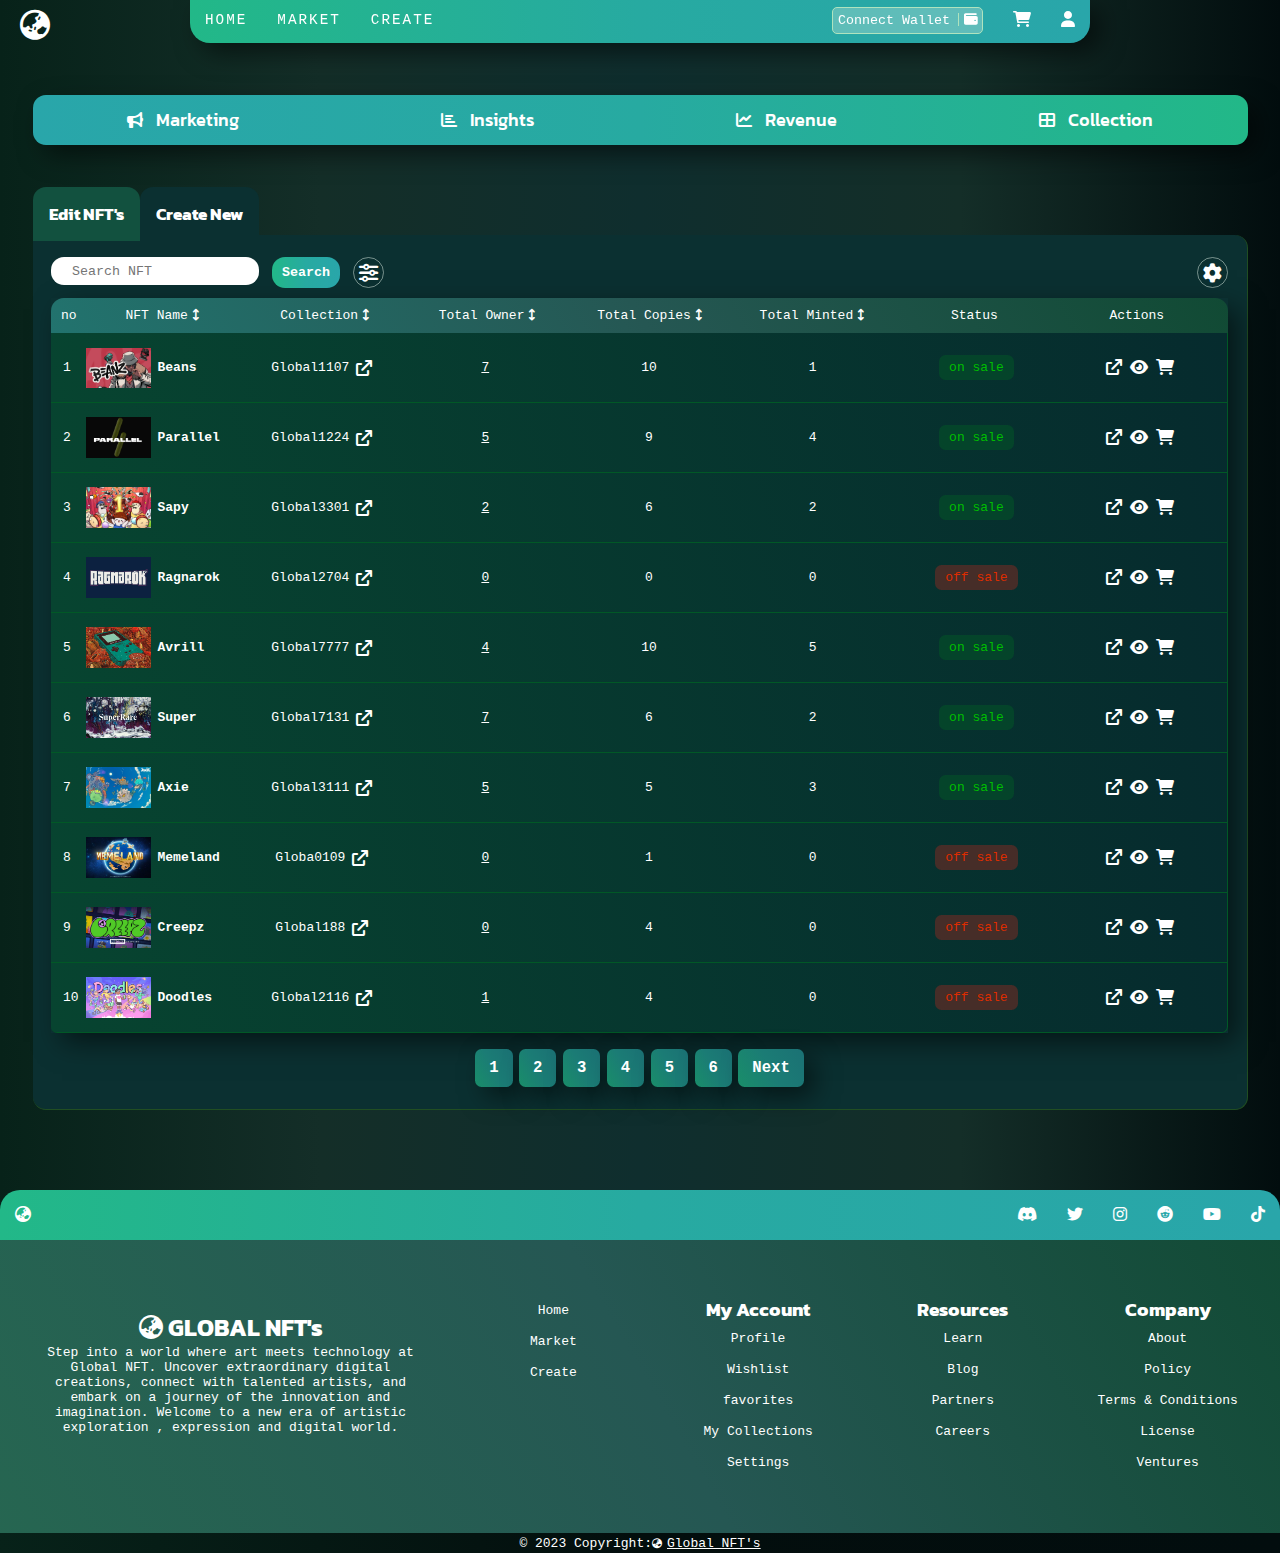
<file: create.html>
<!DOCTYPE html>
<html lang="en">

<head>
    <meta charset="UTF-8">
    <meta name="viewport" content="width=device-width, initial-scale=1.0">
    <title>Global NFT/create</title>
    <link rel="icon" type="image/png" href="./images/asia.png"/>

    <!-- cdn / style Links -->
    <link href="https://fonts.googleapis.com/css2?family=Kanit:wght@300&display=swap" rel="stylesheet">    
    <link rel="stylesheet" href="create.css">
    <link rel="stylesheet" href="https://cdnjs.cloudflare.com/ajax/libs/font-awesome/4.7.0/css/font-awesome.min.css">
    <link rel="stylesheet" href="https://cdnjs.cloudflare.com/ajax/libs/font-awesome/6.0.0/css/all.min.css"
        integrity="sha512-9usAa10IRO0HhonpyAIVpjrylPvoDwiPUiKdWk5t3PyolY1cOd4DSE0Ga+ri4AuTroPR5aQvXU9xC6qOPnzFeg=="
        crossorigin="anonymous" referrerpolicy="no-referrer" />
</head>

<body>

    <div class="hero-header">

        <div class="logo"><a href="./Index.html"><i class='fas fa-globe-asia'></i></a></div>
        <button class="toggle" onclick="menu.showModal()"><i class='fa fa-bars'></i></button>
        <button class="wallet-responvise-mode" onclick="payment.showModal()">
            <i class='fas fa-wallet'></i>
        </button>

        <div class="nav-center">
            <nav class="navbar">
                <ul class="nav-content navigation-links">
                    <li class="nav-item">
                        <a class="nav-link" href="Index.html">HOME</a>
                    </li>
                    <li class="nav-item">
                        <a class="nav-link" href="market.html">MARKET</a>
                    </li>
                    <li class="nav-item">
                        <a class="nav-link" href="#">CREATE</a>
                    </li>
                </ul>

                <div class="nav-links">
                    <ul class="nav-content navigations-icons">
                        <li class="nav-item nav-wallet ">
                            <button class="wallet-btn" onclick="payment.showModal()">
                                Connect Wallet
                                <i class='fas fa-wallet'></i>
                            </button>
                            <!-- dialog -->
                        </li>
                        <li class="nav-item">
                            <a class="nav-link" href="#">
                                <i class="fa-solid fa-cart-shopping"></i>
                            </a>
                        </li>
                        <li class="nav-item dropdown">
                            <a class="nav-link" href="#">
                                <i class='fa fa-user'></i> </a>
                            <div class="dropdown-content">
                                <a href="#"><i class='fa fa-user icons-dropdown'></i>Profile</a>
                                <a href="#"><i class='fa fa-eye icons-dropdown'></i>Watchlist</a>
                                <a href="#"><i class='fa fa-table icons-dropdown'></i>Collections</a>
                                <a href="#"><i class='fa fa-cog icons-dropdown'></i>Settings</a>
                                <a href="#"><i class='fa fa-question-circle-o icons-dropdown'></i>Help</a>
                                <a href="#"><i class='fa fa-adjust icons-dropdown'></i>Theme</a>
                                <a href="#"><i class='fa fa-language icons-dropdown'></i>Language</a>
                            </div>
                        </li>
                    </ul>

                </div>
            </nav>
        </div>

    </div>


    <main>
        <div class="main-bar">
            <ul class="main-bar-items">
                <li><i class='fas fa-bullhorn main-icons'></i><a href="#">Marketing</a></li>
                <li><i class='fa fa-bar-chart main-icons'></i><a href="#">Insights</a></li>
                <li><i class='fas fa-chart-line main-icons'></i><a href="#">Revenue</a></li>
                <li><i class='fa fa-th-large main-icons'></i><a href="#">Collection</a></li>
                <!-- <li id="clog"><a href="#"><i class='fa fa-cog main-icons'></i></a></li> -->
            </ul>
        </div>
        <div class="data-content">
            <div class="tab">
                <button class="tablinks" onclick="openCity(event, 'London')" id="defaultOpen">Edit NFT's</button>
                <button class="tablinks" onclick="openCity(event, 'Paris')">Create New</button>
            </div>
            <div id="London" class="tabcontent">
                <div class="search-bar">
                    <form action="#">
                        <input type="text" class="search" placeholder="Search NFT">
                    </form>
                    <button class="search-bar-btn">Search</button>
                    <i class='fa fa-sliders search-icon'></i>
                    <i class="fa fa-gear search-icon"></i>

                </div>
                <div class="nft-data">
                    <div class="headings">
                        <div class="number">no</div>
                        <div class="nft-name">NFT Name<i class='fa fa-arrows-v'></i></div>
                        <div class="collection">Collection<i class='fa fa-arrows-v'></i></div>
                        <div class="onwer">Total Owner<i class='fa fa-arrows-v'></i></div>
                        <div class="copies">Total Copies<i class='fa fa-arrows-v'></i></div>
                        <div class="Minted">Total Minted<i class='fa fa-arrows-v'></i></div>
                        <div class="Status">Status</div>
                        <div class="Actions">Actions</div>
                    </div>

                    <div class="data">
                        <div class="list-number">1</div>
                        <div class="list-name-img">
                            <img src="./images/Trending bean card three.jpg" alt="image-1">
                            <p>Beans</p>
                        </div>
                        <div class="list-collection">
                            <p>Global1107</p>
                            <i class='fa fa-external-link'></i>
                        </div>
                        <div class="list-onwer"><a href="#">7</a></div>
                        <div class="list-copies">10</div>
                        <div class="list-mint">1</div>
                        <div class="list-status">
                            <p class="Status-text-postive">on sale</p>
                        </div>
                        <div class="list-action">
                            <i class='fa fa-external-link'></i>
                            <i class='fa fa-eye'></i>
                            <i class='fa fa-shopping-cart'></i>
                        </div>
                    </div>
                    <div class="data">
                        <div class="list-number">2</div>
                        <div class="list-name-img">
                            <img src="./images/Trending card parallel four.JPG" alt="image-1">
                            <p>Parallel</p>
                        </div>
                        <div class="list-collection">
                            <p>Global1224</p>
                            <i class='fa fa-external-link'></i>
                        </div>
                        <div class="list-onwer"><a href="#">5</a></div>
                        <div class="list-copies">9</div>
                        <div class="list-mint">4</div>
                        <div class="list-status">
                            <p class="Status-text-postive">on sale</p>
                        </div>
                        <div class="list-action">
                            <i class='fa fa-external-link'></i>
                            <i class='fa fa-eye'></i>
                            <i class='fa fa-shopping-cart'></i>
                        </div>
                    </div>
                    <div class="data">
                        <div class="list-number">3</div>
                        <div class="list-name-img">
                            <img src="./images/Trending sapy seals card ten.jpg" alt="image-1">
                            <p>Sapy</p>
                        </div>
                        <div class="list-collection">
                            <p>Global3301</p>
                            <i class='fa fa-external-link'></i>
                        </div>
                        <div class="list-onwer"><a href="#">2</a></div>
                        <div class="list-copies">6</div>
                        <div class="list-mint">2</div>
                        <div class="list-status">
                            <p class="Status-text-postive">on sale</p>
                        </div>
                        <div class="list-action">
                            <i class='fa fa-external-link'></i>
                            <i class='fa fa-eye'></i>
                            <i class='fa fa-shopping-cart'></i>
                        </div>
                    </div>
                    <div class="data">
                        <div class="list-number">4</div>
                        <div class="list-name-img">
                            <img src="./images/Trending ragnarok card six.jpg" alt="image-1">
                            <p>Ragnarok</p>
                        </div>
                        <div class="list-collection">
                            <p>Global2704</p>
                            <i class='fa fa-external-link'></i>
                        </div>
                        <div class="list-onwer"><a href="#">0</a></div>
                        <div class="list-copies">0</div>
                        <div class="list-mint">0</div>
                        <div class="list-status">
                            <p class="Status-text-negative">off sale</p>
                        </div>
                        <div class="list-action">
                            <i class='fa fa-external-link'></i>
                            <i class='fa fa-eye'></i>
                            <i class='fa fa-shopping-cart'></i>
                        </div>
                    </div>
                    <div class="data">
                        <div class="list-number">5</div>
                        <div class="list-name-img">
                            <img src="./images/Trending avrill card eight.jpeg" alt="image-1">
                            <p>Avrill</p>
                        </div>
                        <div class="list-collection">
                            <p>Global7777</p>
                            <i class='fa fa-external-link'></i>
                        </div>
                        <div class="list-onwer"><a href="#">4</a></div>
                        <div class="list-copies">10</div>
                        <div class="list-mint">5</div>
                        <div class="list-status">
                            <p class="Status-text-postive">on sale</p>
                        </div>
                        <div class="list-action">
                            <i class='fa fa-external-link'></i>
                            <i class='fa fa-eye'></i>
                            <i class='fa fa-shopping-cart'></i>
                        </div>
                    </div>
                    <div class="data">
                        <div class="list-number">6</div>
                        <div class="list-name-img">
                            <img src="./images/Trending superrare card nine .jpg" alt="image-1">
                            <p>Super</p>
                        </div>
                        <div class="list-collection">
                            <p>Global7131</p>
                            <i class='fa fa-external-link'></i>
                        </div>
                        <div class="list-onwer"><a href="#">7</a></div>
                        <div class="list-copies">6</div>
                        <div class="list-mint">2</div>
                        <div class="list-status">
                            <p class="Status-text-postive">on sale</p>
                        </div>
                        <div class="list-action">
                            <i class='fa fa-external-link'></i>
                            <i class='fa fa-eye'></i>
                            <i class='fa fa-shopping-cart'></i>
                        </div>
                    </div>
                    <div class="data">
                        <div class="list-number">7</div>
                        <div class="list-name-img">
                            <img src="./images/Trending axie card five.JPG" alt="image-1">
                            <p>Axie</p>
                        </div>
                        <div class="list-collection">
                            <p>Global3111</p>
                            <i class='fa fa-external-link'></i>
                        </div>
                        <div class="list-onwer"><a href="#">5</a></div>
                        <div class="list-copies">5</div>
                        <div class="list-mint">3</div>
                        <div class="list-status">
                            <p class="Status-text-postive">on sale</p>
                        </div>
                        <div class="list-action">
                            <i class='fa fa-external-link'></i>
                            <i class='fa fa-eye'></i>
                            <i class='fa fa-shopping-cart'></i>
                        </div>
                    </div>
                    <div class="data">
                        <div class="list-number">8</div>
                        <div class="list-name-img">
                            <img src="./images/Trending captainz memeland card seven.jpg" alt="image-1">
                            <p>Memeland</p>
                        </div>
                        <div class="list-collection">
                            <p>Globa0109</p>
                            <i class='fa fa-external-link'></i>
                        </div>
                        <div class="list-onwer"><a href="#">0</a></div>
                        <div class="list-copies">1</div>
                        <div class="list-mint">0</div>
                        <div class="list-status">
                            <p class="Status-text-negative">off sale</p>
                        </div>
                        <div class="list-action">
                            <i class='fa fa-external-link'></i>
                            <i class='fa fa-eye'></i>
                            <i class='fa fa-shopping-cart'></i>
                        </div>
                    </div>
                    <div class="data">
                        <div class="list-number">9</div>
                        <div class="list-name-img">
                            <img src="./images/Trending creepz card two.jpg" alt="image-1">
                            <p>Creepz</p>
                        </div>
                        <div class="list-collection">
                            <p>Global188</p>
                            <i class='fa fa-external-link'></i>
                        </div>
                        <div class="list-onwer"><a href="#">0</a></div>
                        <div class="list-copies">4</div>
                        <div class="list-mint">0</div>
                        <div class="list-status">
                            <p class="Status-text-negative">off sale</p>
                        </div>
                        <div class="list-action">
                            <i class='fa fa-external-link'></i>
                            <i class='fa fa-eye'></i>
                            <i class='fa fa-shopping-cart'></i>
                        </div>
                    </div>
                    <div class="data last-one">
                        <div class="list-number">10</div>
                        <div class="list-name-img">
                            <img src="./images/Trending card doodles one.jpg" alt="image-1">
                            <p>Doodles</p>
                        </div>
                        <div class="list-collection">
                            <p>Global2116</p>
                            <i class='fa fa-external-link'></i>
                        </div>
                        <div class="list-onwer"><a href="#">1</a></div>
                        <div class="list-copies">4</div>
                        <div class="list-mint">0</div>
                        <div class="list-status">
                            <p class="Status-text-negative">off sale</p>
                        </div>
                        <div class="list-action">
                            <i class='fa fa-external-link'></i>
                            <i class='fa fa-eye'></i>
                            <i class='fa fa-shopping-cart'></i>
                        </div>
                    </div>

                </div>
                <div class="data-nav">
                    <button class="data-nav-btn">1</button>
                    <button class="data-nav-btn">2</button>
                    <button class="data-nav-btn">3</button>
                    <button class="data-nav-btn">4</button>
                    <button class="data-nav-btn">5</button>
                    <button class="data-nav-btn">6</button>
                    <button class="data-nav-btn">Next</button>
                </div>
            </div>

            <div id="Paris" class="tabcontent">
                <div class="create-container">
                    <div class="image-uploader-text">
                        <h2 class="main-text">NFT Content</h2>
                        <p>Uplaod image, video, 3D model. File type supported: JPG, PNG, GIF, SVG, MP4, MP3, WEBM, WAV,
                            OGG, GLB.</p>
                        <p>Max size : 100 MB</p>
                    </div>
                    <div class="image-uploader">
                        <canvas id="canv1"></canvas>
                        <input type="file" multiple="false" accept="image/*" id=finput onchange="upload()">
                    </div>

                    <div class="details">
                        <div class="blockchain-container">
                            <h2>NFT Blockchain</h2>
                            <form action="#">
                                <select name="blockchain" class="blockchain" required>
                                    <option value="Ethereum">Ethereum</option>
                                    <option value="Solana">Solana</option>
                                    <option value="Cardano">Cardano</option>
                                    <option value="Tezos">Tezos</option>
                                </select>
                            </form>
                        </div>
                        <div class="collection-container">
                            <h2>Collection</h2>
                            <form action="#">
                                <select name="collection-nft" class="collection-nft" required>
                                    <option value="ERC-721">ERC-721</option>
                                    <option value="ERC-666">ERC-666</option>
                                    <option value="ERC-795">ERC-795</option>
                                    <option value="ERC-231">ERC-231</option>
                                </select>
                            </form>
                        </div>
                    </div>

                    <div class="information">
                        <h2>Name</h2>
                        <form action="#">
                            <input type="text" placeholder="Write your NFT name">
                        </form>
                        <div class="info-flex-container">
                            <h2>Set price / Copies</h2>
                            <form action="#" class="info-flex-container">
                                <input type="text" placeholder="Set price" required>
                                <input type="text" placeholder="Number of copies" required>
                            </form>

                        </div>
                        <h2>Discription</h2>
                        <form class="discription">
                            <input type="text" placeholder="Write small discription" required>
                            <button class="publish">Publish</button>
                        </form>

                    </div>

                </div>
            </div>
        </div>
    </main>


    <footer>
        <div class="footer-upper-wrapper">
            <div class="footer-upper">

                <div class="logo-footer"><a href="./Index.html"><i class='fas fa-globe-asia'></i></a></div>

                <div class="social-links">
                    <ul class="footer-content">
                        <li class="footer-item">
                            <a class="footer-link" href="#">
                                <i class='fab fa-discord'></i>
                        </li>
                        <li class="footer-item">
                            <a class="footer-link" href="#">
                                <i class='fab fa-twitter'></i> </a>
                        </li>
                        <li class="footer-item">
                            <a class="footer-link" href="#">
                                <i class='fab fa-instagram'></i> </a>
                        </li>
                        <li class="footer-item">
                            <a class="footer-link" href="#">
                                <i class='fab fa-reddit'></i> </a>
                        </li>
                        <li class="footer-item">
                            <a class="footer-link" href="#">
                                <i class='fab fa-youtube'></i> </a>
                        </li>
                        <li class="footer-item">
                            <a class="footer-link" href="#">
                                <i class='fab fa-tiktok'></i> </a>
                        </li>
                    </ul>

                </div>
            </div>
        </div>

        <div id="footer-lower">
            <div class="footer-section-one footer-section">
                <h2><a href="./Index.html"><i class='fas fa-globe-asia'></i></a> GLOBAL NFT's</h2>
                <p>Step into a world where art meets technology at Global NFT. Uncover extraordinary digital creations,
                    connect with talented artists, and embark on a journey of the innovation and imagination. Welcome to
                    a
                    new era of artistic exploration , expression and digital world.</p>
            </div>
            <div class="footer-section-two footer-section">
                <ul>
                    <li><a href="./Index.html">Home</a></li>
                    <li><a href="./market.html">Market</a></li>
                    <li><a href="create.html">Create</a></li>
                </ul>
            </div>
            <div class="footer-section-three footer-section">
                <h3>My Account</h3>
                <ul>
                    <li><a href="#">Profile</a></li>
                    <li><a href="#">Wishlist</a></li>
                    <li><a href="#">favorites</a></li>
                    <li><a href="#">My Collections</a></li>
                    <li><a href="#">Settings</a></li>
                </ul>
            </div>
            <div class="footer-section-four footer-section">
                <h3>Resources</h3>
                <ul>
                    <li><a href="#">Learn</a></li>
                    <li><a href="#">Blog</a></li>
                    <li><a href="#">Partners</a></li>
                    <li><a href="#">Careers</a></li>
                </ul>
            </div>
            <div class="footer-section-five footer-section">
                <h3>Company</h3>
                <ul>
                    <li><a href="#">About</a></li>
                    <li><a href="#">Policy</a></li>
                    <li><a href="#">Terms & Conditions</a></li>
                    <li><a href="#">License</a></li>
                    <li><a href="#">Ventures</a></li>
                </ul>
            </div>
        </div>
        <div class="copyright">
            © 2023 Copyright:
            <a href="./Index.html"><i class='fas fa-globe-asia footer-logo-icon'></i>Global NFT's
            </a>
        </div>
    </footer>

    <dialog id="payment">
        <div class="payment-heading">
            <h2>Connect Your Wallet</h2>
        </div>
        <hr class="line-1">
        <div class="payment-method">
            <div class="payment-type">
                <h3>Meta Mask</h3>
                <em>Popular</em>
            </div>
            <div class="payment-type">
                <h3>Coinbase Wallet</h3>
                <em>Popular</em>
            </div>
            <div class="payment-type">
                <h3>Wallet Connect </h3>
                <em>Popular</em>
            </div>
            <div class="payment-type">
                <h3>Ladger</h3>
                <em>Popular</em>
            </div>
            <div class="payment-type">
                <h3>Phantom</h3>
                <em>BNB Chain</em>
            </div>
            <div class="payment-type">
                <h3>Seal Coin</h3>
                <em>New</em>
            </div>

        </div>

        <div class="show-more">
            <a href="#payment" style="text-decoration: none; padding: 5px;">Show
                More</a>
            <button class="payment-btn-close" onclick="payment.close()">X</button>
        </div>
    </dialog>

    <dialog id="menu">
        <div class="menu-wrapper">
            <div class="menu-main-links">
                <ul>
                    <li><a href="./Index.html">Home</a></li>
                    <li><a href="./market.html">Market</a></li>
                    <li><a href="#">create</a></li>
                </ul>
            </div>
            <hr>
            <div class="menu-dropdown">
                <ul>
                    <li><a href="#"><i class='fa fa-user icons-dropdown'></i>Profile</a></li>
                    <li><a href="#"><i class='fa fa-eye icons-dropdown'></i>Watchlist</a></li>
                    <li> <a href="#"><i class='fa fa-table icons-dropdown'></i>Collections</a></li>
                    <li> <a href="#"><i class='fa fa-cog icons-dropdown'></i>Settings</a></li>
                    <li><a href="#"><i class='fa fa-question-circle-o icons-dropdown'></i>Help</a></li>
                    <li><a href="#"><i class='fa fa-language icons-dropdown'></i>Language</a></li>
                </ul>

            </div>

            <div class="social-links">
                <ul class="footer-content">
                    <li class="footer-item">
                        <a class="footer-link" href="#">
                            <i class='fab fa-discord'></i>
                    </li>
                    <li class="footer-item">
                        <a class="footer-link" href="#">
                            <i class='fab fa-twitter'></i> </a>
                    </li>
                    <li class="footer-item">
                        <a class="footer-link" href="#">
                            <i class='fab fa-instagram'></i> </a>
                    </li>
                    <li class="footer-item">
                        <a class="footer-link" href="#">
                            <i class='fab fa-reddit'></i> </a>
                    </li>
                    <li class="footer-item">
                        <a class="footer-link" href="#">
                            <i class='fab fa-youtube'></i> </a>
                    </li>
                    <li class="footer-item">
                        <a class="footer-link" href="#">
                            <i class='fab fa-tiktok'></i> </a>
                    </li>
                </ul>

            </div>
        </div>
        <button class="menu-close-btn" onclick="menu.close()">X</button>
    </dialog>

    <script>
        function openCity(evt, cityName) {
            var i, tabcontent, tablinks;
            tabcontent = document.getElementsByClassName("tabcontent");
            for (i = 0; i < tabcontent.length; i++) {
                tabcontent[i].style.display = "none";
            }
            tablinks = document.getElementsByClassName("tablinks");
            for (i = 0; i < tablinks.length; i++) {
                tablinks[i].className = tablinks[i].className.replace(" active", "");
            }
            document.getElementById(cityName).style.display = "block";
            evt.currentTarget.className += " active";
        }

        // Get the element with id="defaultOpen" and click on it
        document.getElementById("defaultOpen").click();
    </script>
    <script>
        function showPreview(event) {
            if (event.target.files.length > 0) {
                var src = URL.createObjectURL(event.target.files[0]);
                var preview = document.getElementById("file-ip-1-preview");
                preview.src = src;
                preview.style.display = "block";
            }
        }
    </script>

    <script src="https://www.dukelearntoprogram.com/course1/common/js/image/SimpleImage.js">
    </script>

    <script>
        function upload() {
            var imgcanvas = document.getElementById("canv1");
            var fileinput = document.getElementById("finput");
            var image = new SimpleImage(fileinput);
            image.drawTo(imgcanvas);
        }
    </script>
</body>

</html>
</file>
<file: create.css>
* {
    margin: 0px;
    padding: 0px;
    box-sizing: border-box;
    font-family: monospace;
    scroll-behavior: smooth;
}

body::-webkit-scrollbar {
    width: 0.5rem;
}

body::-webkit-scrollbar-track {
    background-image: linear-gradient(0deg, rgb(11, 48, 49), rgb(13, 67, 50), rgb(6, 43, 46));

}

body::-webkit-scrollbar-thumb {
    background-image: linear-gradient(0deg, rgb(34, 184, 136), rgb(39, 170, 161), rgb(41, 166, 170));
    border-radius: 1rem;

}

body {
    background-image: linear-gradient(to right, rgb(7, 34, 25), rgb(20, 46, 40), rgb(15, 46, 46), rgb(20, 46, 40), rgb(2, 13, 14));
}

/* Navbar */
.nav-center {
    width: 100%;
    display: flex;
    flex-direction: column;
    align-items: center;
    justify-content: center;
    position: absolute;
    z-index: 10;
}

header {
    position: relative;
}

.navbar {
    display: flex;
    background-image: linear-gradient(to right, rgb(34, 184, 136), rgb(39, 170, 161), rgb(41, 166, 170));
    width: min(900px, 100% - 10rem);
    height: 45px;
    justify-content: start;
    align-items: center;
    border-radius: 0px 0px 20px 20px;
    position: relative;
    position: fixed;
    margin-top: 40px;

    box-shadow: 10px 10px 26px -1px rgba(0, 0, 0, 0.54);
    -webkit-box-shadow: 10px 10px 26px -1px rgba(0, 0, 0, 0.54);
    -moz-box-shadow: 10px 10px 26px -1px rgba(0, 0, 0, 0.54);

}

.navbar>ul>li>a {
    font-size: 1.1rem;
    letter-spacing: 2px;
}

.toggle {
    display: none;
}

.wallet-responvise-mode {
    display: none;
}

@media (max-width: 890px) {
    .toggle {
        display: block;
    }

    .wallet-responvise-mode {
        display: block;
    }

    .navbar {
        display: none;
    }
}

.toggle {
    position: absolute;
    top: 10px;
    right: 20px;
    background-color: transparent;
    color: white;
    font-size: 2rem;
    border: none;
    cursor: pointer;
    z-index: 100;
}

.wallet-responvise-mode {
    position: absolute;
    top: 50px;
    right: 18px;
    background-color: transparent;
    color: white;
    font-size: 2rem;
    border: none;
    cursor: pointer;
    z-index: 100;

}

.nav-content {
    display: flex;
    align-items: center;
}

.nav-item {
    padding: 0px 15px;
    list-style: none;
}

.nav-link,
.logo {
    text-decoration: none;
}

.logo {
    position: absolute;
    color: white;
    top: 10px;
    left: 20px;
    z-index: 10;
    font-size: 30px;
}

.nav-links {
    position: absolute;
    right: 0px;
}

a {
    color: white;
}

.wallet-btn {
    /* width: 80px; */
    background-color: rgb(224, 240, 229, 0.3);
    border: 1px rgb(175, 227, 190) solid;
    border-radius: 5px;
    padding: 5px;
    color: white;
    cursor: pointer;
}

.wallet-btn:hover {
    background-color: rgb(224, 240, 229, 0.5);
}

#payment {
    height: 380px;
    width: min(400px, 100% - 5rem);
    position: fixed;
    top: 50%;
    left: 50%;
    -ms-transform: translate(-50%, -50%);
    transform: translate(-50%, -50%);
    border: none;
    border-radius: 1rem;
    background-image: linear-gradient(120deg, rgb(18, 77, 79), rgb(13, 67, 50), rgb(6, 43, 46));

    box-shadow: 10px 10px 26px -1px rgba(0, 0, 0, 0.54);
    -webkit-box-shadow: 10px 10px 26px -1px rgba(0, 0, 0, 0.54);
    -moz-box-shadow: 10px 10px 26px -1px rgba(0, 0, 0, 0.54);
}

.line-1 {
    border: 1px solid rgb(21, 111, 82);
    /* width: min(400px, 100% - 3rem); */
}

::backdrop {
    background-color: rgba(0, 0, 0, 0.8);
}

.payment-heading {
    text-align: center;
    color: white;
    padding: 10px;
    display: block;
    user-select: none;
}

.wallet-btn>.fa-wallet {
    border-left: 1px rgb(175, 227, 190) solid;
    padding-left: 5px;
}

.payment-btn-close {
    position: fixed;
    cursor: pointer;
    right: 20px;
    top: 10px;
    background-color: transparent;
    border: none;
    color: white;
    font-size: 20px;
}

#menu::backdrop {
    background-color: rgba(0, 0, 0, 0.9);
}

#menu {
    height: 100dvh;
    width: 100dvh;
    position: fixed;
    top: 50%;
    left: 50%;
    -ms-transform: translate(-50%, -50%);
    transform: translate(-50%, -50%);
    border: none;
    background-color: transparent;
    overflow: hidden;
}

.menu-close-btn {
    position: fixed;
    cursor: pointer;
    right: 15px;
    top: 10px;
    background-color: transparent;
    border: none;
    color: white;
    font-size: 25px;

}

.menu-wrapper {
    height: 100%;
    width: 100%;
    display: flex;
    flex-direction: column;
    align-items: center;
    justify-content: space-evenly;

}

#menu hr {
    width: 80%;
}

.menu-main-links {
    text-align: center;
}

.menu-main-links>ul>li a {
    font-size: 1.7rem;
    padding-inline: 15px;
    border-radius: 2rem;
}

.menu-main-links>ul li {
    line-height: 3.5rem;
}

.menu-main-links>ul li :hover {
    background-image: linear-gradient(to right, rgb(34, 184, 136), rgb(39, 170, 161), rgb(41, 166, 170));
}

#menu a {
    text-decoration: none;
    line-height: 3rem;
}

#menu li {
    list-style: none;
}

.payment-type {
    display: flex;
    align-items: center;
    justify-content: space-between;
    padding: 15px;
    color: white;
    transition: .08s ease;
    cursor: pointer;
    user-select: none;
}

.payment-type:hover {
    background-color: rgb(224, 240, 229, 0.3);
}

.show-more {
    text-align: center;
    padding: 0px;
    user-select: none;

}

.dropdown {
    position: relative;
    display: inline-block;

}

.dropdown-content {
    display: none;
    position: absolute;
    background-image: linear-gradient(120deg, rgb(18, 77, 79), rgb(13, 67, 50), rgb(6, 43, 46));
    min-width: 140px;
    box-shadow: 0px 8px 16px 0px rgba(0, 0, 0, 0.2);
    z-index: 1;
    border-radius: 0.5rem;
    overflow: hidden;
    left: -55px;
}

.dropdown-content a {
    padding: 10px 10px;
    text-decoration: none;
    display: block;
    color: white;
    /* text-align: center; */

}

.icons-dropdown {
    padding: 0px 10px 0px 0px;
}

.dropdown-content a:hover {
    background-color: rgb(224, 240, 229, 0.3);
}

.dropdown:hover .dropdown-content {
    display: block;
}

.dropdown:hover .dropbtn {
    background-color: #3e8e41;
}

/* navbar end  */
/* .empty-space {
    background-color: rgb(8, 32, 8);
    height: 70px;
    width: 100%;
} */

main {
    display: flex;
    width: min(1250px, 100% - 5rem);
    margin: 0 auto;
    flex-wrap: wrap;
    padding-top: 80px;
    padding-bottom: 80px;
}

.main-bar {
    background-image: linear-gradient(to left, rgb(34, 184, 136), rgb(39, 170, 161), rgb(41, 166, 170));
    width: 100%;
    border-radius: 1rem;
    overflow: hidden;
    margin-bottom: 90px;
    margin-top: 15px;
    box-shadow: 10px 10px 26px -1px rgba(0, 0, 0, 0.54);
    -webkit-box-shadow: 10px 10px 26px -1px rgba(0, 0, 0, 0.54);
    -moz-box-shadow: 10px 10px 26px -1px rgba(0, 0, 0, 0.54);

}

.main-bar-items {
    display: flex;
    justify-content: center;
    gap: 1rem;
}

.main-bar>ul>li {
    list-style: none;
    padding: 12px;
    flex-grow: 1;
    display: flex;
    gap: 1rem;
    color: white;
    justify-content: center;
    align-items: center;

}

.main-bar>ul>li a {
    text-decoration: none;
    font-size: 1.1em;
    display: flex;
    justify-content: center;
    align-items: center;
    font-family: 'Kanit', sans-serif;
    font-weight: 500;
}

.main-bar>ul>li:hover {
    background-image: linear-gradient(to left, rgb(23, 118, 88), rgb(14, 88, 83));
}

.data-content {
    border-right: 1px solid #214e22;
    border-bottom: 1px solid #214e22;
    background-color: rgb(11, 48, 49);
    width: 100%;
    margin: 0 auto;
    border-radius: 0rem 1rem 1rem 1rem;
    color: white;

}

.tab {
    overflow: hidden;
    margin-top: 0px;
    margin-top: -48px;
}

/* Style the buttons inmain the tab */
.tab button {
    float: left;
    border: none;
    outline: none;
    cursor: pointer;
    padding: 14px 16px;
    transition: 0.3s;
    font-size: 17px;
    /* background-image: linear-gradient(to right, rgb(11, 48, 49), rgb(13, 67, 50), rgb(6, 43, 46)); */
    background-color: rgb(11, 48, 49);
    border-radius: 1rem 1rem 0rem 0rem;
    color: white;

}


/* Change background color of buttons on hover */
.tab button:hover {
    background-color: rgb(18, 81, 63);
}

/* Create an active/current tablink class */
.tab button.active {
    background-color: rgb(18, 81, 63);
}

/* Style the tab content */
.tabcontent {
    display: none;
    padding: 6px 12px;
    border-top: none;
    /* height: 150vh; */
}

.tabcontent {
    animation: fadeEffect 2s;
}

@keyframes fadeEffect {
    from {
        opacity: 0;
    }

    to {
        opacity: 1;
    }
}

#London {
    /* background-color: red; */
    width: min(1250px, 100% - 1rem);
    margin: 0 auto;


}

.tab>button {
    font-weight: bold;
    ;
    font-family: 'Kanit', sans-serif;
}

.search-bar {
    display: flex;
    gap: 1rem;
    margin-top: 10px;
}

.fa-gear {
    margin-left: auto;
}

.search-bar>.search-icon {
    cursor: pointer;
    font-size: 1.2em;
}

.fa-sliders,
.fa-gear {
    border: 1px solid rgb(224, 240, 229, 0.5);
    padding: 5px;
    border-radius: 2rem;
}

.fa-gear:hover {
    background-color: rgb(224, 240, 229, 0.5);
}

.fa-sliders:hover {
    background-color: rgb(224, 240, 229, 0.5);
}

.search {
    height: 2em;
    border-radius: 1rem;
    outline: none;
    border: none;
}

@media (max-width:500px) {
    .search-bar>.search-icon {
        display: none;
    }
}

::placeholder {
    padding-left: 1px;
    /* font-size: 1.3rem; */
}

input[type=text] {
    padding: 14px 20px;
    /* font-size: 1.5rem; */
}

.search-bar-btn {
    background-image: linear-gradient(to right, rgb(34, 184, 136), rgb(39, 170, 161), rgb(41, 166, 170));
    border-radius: 1rem;
    border: none;
    padding-inline: 10px;
    color: white;
    font-weight: 700;
    cursor: pointer;
    /* margin-left: -5px; */
}

.search-bar-btn:hover {
    background-image: linear-gradient(to right, rgb(23, 205, 86), rgb(20, 202, 145));
}

.nft-data {
    margin-top: 10px;
    box-shadow: 10px 10px 26px -1px rgba(0, 0, 0, 0.54);
    -webkit-box-shadow: 10px 10px 26px -1px rgba(0, 0, 0, 0.54);
    -moz-box-shadow: 10px 10px 26px -1px rgba(0, 0, 0, 0.54);
}


.headings {
    display: grid;
    grid-template-columns: 20px repeat(7, 1fr);
    text-align: center;
    width: 100%;
    /* background-color: rgb(224, 240, 229, 0.5); */
    background-image: linear-gradient(60deg, rgb(34, 115, 110), rgb(37, 87, 83), rgb(17, 74, 52));

    padding: 10px;
    border-radius: 1rem 1rem 0rem 0rem;
}

.headings>div>.fa-arrows-v {
    font-size: 0.9rem;
    padding-left: 5px;
    cursor: pointer;
}

.number,
.list-number {
    margin-right: auto;
}

.list-number {
    padding: 7px;
}

.data {
    display: grid;
    grid-template-columns: 20px repeat(7, 1fr);
    background-image: linear-gradient(75deg, rgb(7, 68, 48), rgb(6, 43, 46));
    border-bottom: rgb(1, 88, 38)1px solid;
    border-right: rgb(1, 88, 38)1px solid;
    height: 70px;
    place-items: center;
    padding: 5px;
    width: 100%;
    text-align: center;
}

.data:hover {
    background-image: linear-gradient(75deg, rgb(10, 94, 66), rgb(11, 72, 78));
}

@media(max-width:1260px) {
    .copies {
        display: none;
    }

    .list-copies {
        display: none;
    }

    .data {
        display: grid;
        grid-template-columns: 30px repeat(6, 1fr);
    }

    .headings {
        display: grid;
        grid-template-columns: 30px repeat(6, 1fr);
    }

}

@media(max-width:1000px) {
    .collection {
        display: none;
    }

    .data>.list-collection {
        display: none;
    }

    .data {
        display: grid;
        grid-template-columns: 30px repeat(5, 1fr);
    }

    .headings {
        display: grid;
        grid-template-columns: 30px repeat(5, 1fr);
    }

}

@media(max-width:800px) {
    .Status {
        display: none;
    }

    .data>.list-status {
        display: none;
    }

    .data {
        display: grid;
        grid-template-columns: 30px repeat(4, 1fr);
    }

    .headings {
        display: grid;
        grid-template-columns: 30px repeat(4, 1fr);
    }

}

@media(max-width:660px) {
    .onwer {
        display: none;
    }

    .data>.list-onwer {
        display: none;
    }

    .data {
        display: grid;
        grid-template-columns: 30px repeat(3, 1fr);
    }

    .headings {
        display: grid;
        grid-template-columns: 30px repeat(3, 1fr);
    }

    .main-bar>ul>li a {
        display: none;
    }


}

@media(max-width:550px) {
    .Minted {
        display: none;
    }

    .data>.list-mint {
        display: none;
    }

    .data {
        display: grid;
        grid-template-columns: 30px repeat(2, 1fr);
    }

    .headings {
        display: grid;
        grid-template-columns: 30px repeat(2, 1fr);
    }

}

@media(max-width:450px) {
    .number {
        display: none;
    }

    .data>.list-number {
        display: none;
    }

    .data {
        display: grid;
        grid-template-columns: repeat(2, 1fr);
    }

    .headings {
        display: grid;
        grid-template-columns: repeat(2, 1fr);
    }

    .data-nav>.data-nav-btn {
        padding: 5px 10px;
        border-radius: 0.5rem;
        border: none;
        font-size: 1rem;
        font-weight: 600;
        color: white;
        background-image: linear-gradient(60deg, rgb(25, 142, 105), rgb(27, 124, 117), rgb(27, 113, 116));
        cursor: pointer;
    }

    .action {
        margin-right: 20px;
    }

    .data>.list-action {
        margin-right: 20px;
    }

}

@media(max-width:450px) {
    .action {
        margin-left: auto;
    }

    .data>.list-action {
        margin-left: auto;
    }

}



.list-collection {
    display: flex;
    gap: 0.5rem;
    align-items: center;
    cursor: pointer;
}

.last-one {
    border-radius: 0rem 0rem 0.5rem 0.5rem;
}

img {
    width: 65px;
}

.list-action>i {
    cursor: pointer;
}

.list-name-img {
    display: flex;
    margin-right: auto;
    align-items: center;
    gap: 0.5rem;
    cursor: pointer;
    padding-left: 10px;
    font-weight: 700;
}

.Status-text-postive {
    background-color: rgb(1, 88, 38, 0.5);
    border-radius: .5rem;
    padding: 5px 10px 5px 10px;
    color: rgb(0, 189, 0);
}

.Status-text-negative {
    background-color: rgba(134, 42, 34, 0.5);
    border-radius: .5rem;
    padding: 5px 10px 5px 10px;
    color: rgb(222, 44, 0);
}

.data-nav {
    width: 100%;
    display: flex;
    align-items: center;
    justify-content: center;
    height: 70px;
    gap: 0.5rem;
}

.data-nav-btn {
    padding: 10px 14px;
    border-radius: 0.5rem;
    border: none;
    font-size: 1.2rem;
    font-weight: 600;
    color: white;
    background-image: linear-gradient(60deg, rgb(25, 142, 105), rgb(27, 124, 117), rgb(27, 113, 116));

    box-shadow: 10px 10px 26px -1px rgba(0, 0, 0, 0.54);
    -webkit-box-shadow: 10px 10px 26px -1px rgba(0, 0, 0, 0.54);
    -moz-box-shadow: 10px 10px 26px -1px rgba(0, 0, 0, 0.54);
    cursor: pointer;
}

.data-nav-btn:hover {
    background-image: linear-gradient(60deg, rgb(16, 87, 65), rgb(16, 73, 69), rgb(16, 69, 71));
}

.create-container {
    width: min(1250px, 100% - 1rem);
    margin: 0 auto;
    /* background-color: red; */
    padding: 20px;
}

.image-uploader {
    width: min(1250px, 100% - 20rem);
    margin: 0 auto;
    background-image: linear-gradient(60deg, rgb(16, 87, 65), rgb(16, 73, 69), rgb(16, 69, 71));
    border-radius: 1rem;
    min-height: 400px;
    display: grid;
    place-items: center;
    position: relative;
    padding: 50px;

    box-shadow: 10px 10px 26px -1px rgba(0, 0, 0, 0.54);
    -webkit-box-shadow: 10px 10px 26px -1px rgba(0, 0, 0, 0.54);
    -moz-box-shadow: 10px 10px 26px -1px rgba(0, 0, 0, 0.54);
}

canvas {
    width: 400px;
    height: 350px;
    position: absolute;
    border-radius: 0.5rem;

}

@media(max-width:1000px) {
    canvas {
        width: 300px;
        height: 250px;
    }

}

@media(max-width:600px) {
    canvas {
        width: 200px;
        height: 150px;
    }

}

.image-uploader>input {
    font-size: 1rem;
    height: 30px;
    width: 90px;
    margin: 0;
    position: absolute;
    top: 50%;
    left: 50%;
    bottom: 0px;
    -ms-transform: translate(-50%);
    transform: translate(-50%);
    color: transparent;
}

input::file-selector-button {
    background-image: linear-gradient(to right, rgb(34, 184, 136), rgb(39, 170, 161), rgb(41, 166, 170));
    padding: 5px;
    border-radius: 1rem;
    color: white;
    border: none;
    cursor: pointer;
    font-weight: bold;
}

.image-uploader-text {
    width: min(1250px, 100% - 20rem);
    margin: 0 auto;
    padding-bottom: 15px;
    font-size: 1.1rem;
}

.main-text {
    font-size: 3rem;
    font-weight: 900;
    -webkit-background-clip: text;
    -webkit-text-fill-color: transparent;
    background-image: linear-gradient(to right, rgb(34, 184, 136), rgb(39, 170, 161), rgb(41, 166, 170));

}

.image-uploader-text>h2 {
    font-family: 'Kanit', sans-serif;
}


.image-uploader>.fa-image {
    font-size: 5rem;
    -webkit-background-clip: text;
    -webkit-text-fill-color: transparent;
    background-image: linear-gradient(to right, rgb(34, 184, 136), rgb(39, 170, 161), rgb(41, 166, 170));
    cursor: pointer;
}

.details {
    padding-top: 50px;
    width: min(1250px, 100% - 20rem);
    margin: 0 auto;
    display: flex;
    gap: 2rem;
    align-items: center;
    justify-content: center;
}

.details>div>h2 {
    font-family: 'Kanit', sans-serif;

}

@media (max-width:1000px) {
    .details {
        flex-wrap: wrap;
        width: min(1250px, 100% - 5rem);
    }

    .image-uploader {
        width: min(1250px, 100% - 5rem);
        min-height: 300px;
    }

    .image-uploader-text {
        width: min(1250px, 100% - 5rem);

    }

    .information {
        width: min(1250px, 100% - 5rem);

    }
}

@media (max-width:600px) {
    .details {
        width: min(1250px, 100% - 1rem);
    }

    .image-uploader {
        width: min(1250px, 100% - 1rem);
        min-height: 200px;
    }

    .image-uploader-text {
        width: min(1250px, 100% - 1rem);
    }

    .tabcontent {
        padding: 0px 0px;
    }

    .image-uploader-text>p {
        font-size: 0.7rem;
    }

    .image-uploader-text>h2 {
        font-size: 1.3rem;
    }

    .information {
        width: min(1250px, 100% - 1rem);

    }

}

@media(min-width:1000px) {
    .information {
        width: min(1250px, 100% - 20rem);
    }
}

select {
    width: 100%;
    height: 50px;
    border-radius: 0.5rem 0.5rem 0rem 0rem;
    border: none;
    font-size: 1.2rem;
    font-weight: 700;
    background-image: linear-gradient(to right, rgb(34, 184, 136), rgb(39, 170, 161), rgb(41, 166, 170));
    color: white;
    padding: 10px;
    cursor: pointer;
    box-shadow: 10px 10px 26px -1px rgba(0, 0, 0, 0.54);
    -webkit-box-shadow: 10px 10px 26px -1px rgba(0, 0, 0, 0.54);
    -moz-box-shadow: 10px 10px 26px -1px rgba(0, 0, 0, 0.54);
}

option {
    background-color: rgb(0, 68, 57);
    color: rgb(255, 255, 255);
    cursor: pointer;
    font-weight: bold;
    border: none;
    box-shadow: 10px 10px 26px -1px rgba(0, 0, 0, 0.54);
    -webkit-box-shadow: 10px 10px 26px -1px rgba(0, 0, 0, 0.54);
    -moz-box-shadow: 10px 10px 26px -1px rgba(0, 0, 0, 0.54);
}

option:hover {
    background-color: #3e8e41;
}

.collection-container,
.blockchain-container {
    width: 48%;
    flex-grow: 1;
}

.blockchain-container>h2 {
    margin-bottom: 10px;
}

.collection-container>h2 {
    margin-bottom: 10px;
}

.information {
    padding-top: 50px;
    /* width: min(1250px, 100% - 20rem); */
    margin: 0 auto;
    display: flex;
    flex-direction: column;
    gap: 1rem;

}

.information h2 {
    font-family: 'Kanit', sans-serif;
}

.information>form>input {
    width: 100%;
    border-radius: 0.5rem;
    border: none;
    display: block;
    font-size: 1rem;
    flex-grow: 1;
    box-shadow: 10px 10px 26px -1px rgba(0, 0, 0, 0.54);
    -webkit-box-shadow: 10px 10px 26px -1px rgba(0, 0, 0, 0.54);
    -moz-box-shadow: 10px 10px 26px -1px rgba(0, 0, 0, 0.54);
}

.info-flex-container {
    width: 100%;
    display: flex;
    gap: 1rem;
    flex-wrap: wrap;
}

.info-flex-container>form>input {
    flex-grow: 1;
    border-radius: 0.5rem;
    border: none;
    font-size: 1rem;
    box-shadow: 10px 10px 26px -1px rgba(0, 0, 0, 0.54);
    -webkit-box-shadow: 10px 10px 26px -1px rgba(0, 0, 0, 0.54);
    -moz-box-shadow: 10px 10px 26px -1px rgba(0, 0, 0, 0.54);

}

.discription>input {
    flex-grow: 1;
    height: 100px;
}

.publish {
    padding: 10px;
    border-radius: 0.5rem;
    border: none;
    background-image: linear-gradient(60deg, rgb(37, 122, 94), rgb(37, 110, 104), rgb(18, 104, 71));
    font-size: 1rem;
    font-weight: bold;
    color: white;
    margin-top: 20px;
    box-shadow: 10px 10px 26px -1px rgba(0, 0, 0, 0.54);
    -webkit-box-shadow: 10px 10px 26px -1px rgba(0, 0, 0, 0.54);
    -moz-box-shadow: 10px 10px 26px -1px rgba(0, 0, 0, 0.54);
    font-family: 'Kanit', sans-serif;
    letter-spacing: 2px;
}

.publish:hover {
    background-image: linear-gradient(to right, rgb(34, 184, 136), rgb(39, 170, 161), rgb(41, 166, 170));

}


/* footer start  */

footer {
    background-image: linear-gradient(60deg, rgb(38, 102, 81), rgb(37, 87, 83), rgb(17, 74, 52));
    color: white;
    text-align: center;
    width: 100%;
}

.footer-upper-wrapper {
    background-image: linear-gradient(75deg, rgb(7, 34, 25), rgb(3, 14, 13), rgb(2, 13, 14));


}

.footer-section-one h2,
h3 {
    font-family: 'Kanit', sans-serif;
}

.footer-upper {
    border-radius: 20px 20px 0px 0px;
    display: flex;
    justify-content: space-between;
    align-items: center;
    background-image: linear-gradient(to right, rgb(34, 184, 136), rgb(39, 170, 161), rgb(41, 166, 170));
    height: 50px;
}

.footer-content {
    display: flex;
}

.footer-item {
    padding: 0px 15px;
    list-style: none;
}

.footer-link {
    text-decoration: none;

}

.logo-footer {
    padding-left: 15px;
}

#footer-lower {
    display: flex;
    flex-wrap: wrap;
    padding: 40px 10px 40px 10px;
}

.footer-section>ul>li>a {
    text-decoration: none;

}

.footer-section>ul>li {
    list-style: none;
    padding: 8px;

}

.footer-section-one {
    padding: 30px;
    flex: 35%;
}

h1,
h2,
h3,
p {
    word-wrap: balance;
}

.footer-section-two {
    padding: 15px;
    flex: 16.25%;
}

.footer-section-three {
    padding: 15px;
    flex: 16.25%;
}

.footer-section-four {
    padding: 15px;
    flex: 16.25%;
}

.footer-section-five {
    padding: 15px;
    flex: 16.25%;
}

@media (max-width: 800px) {
    .footer-section-one {
        flex: 100%;
    }
}

@media (max-width: 600px) {

    .footer-section-one,
    .footer-section-two,
    .footer-section-three,
    .footer-section-four,
    .footer-section-five {
        flex: 100%;
    }
}

.copyright {
    background-image: linear-gradient(75deg, rgb(7, 34, 25), rgb(3, 14, 13), rgb(2, 13, 14));
    height: 20px;
    padding: 5px;
    display: flex;
    justify-content: center;
    align-items: center;
}

.footer-logo-icon {
    font-size: 10px;
    padding-right: 5px;

}
</file>
